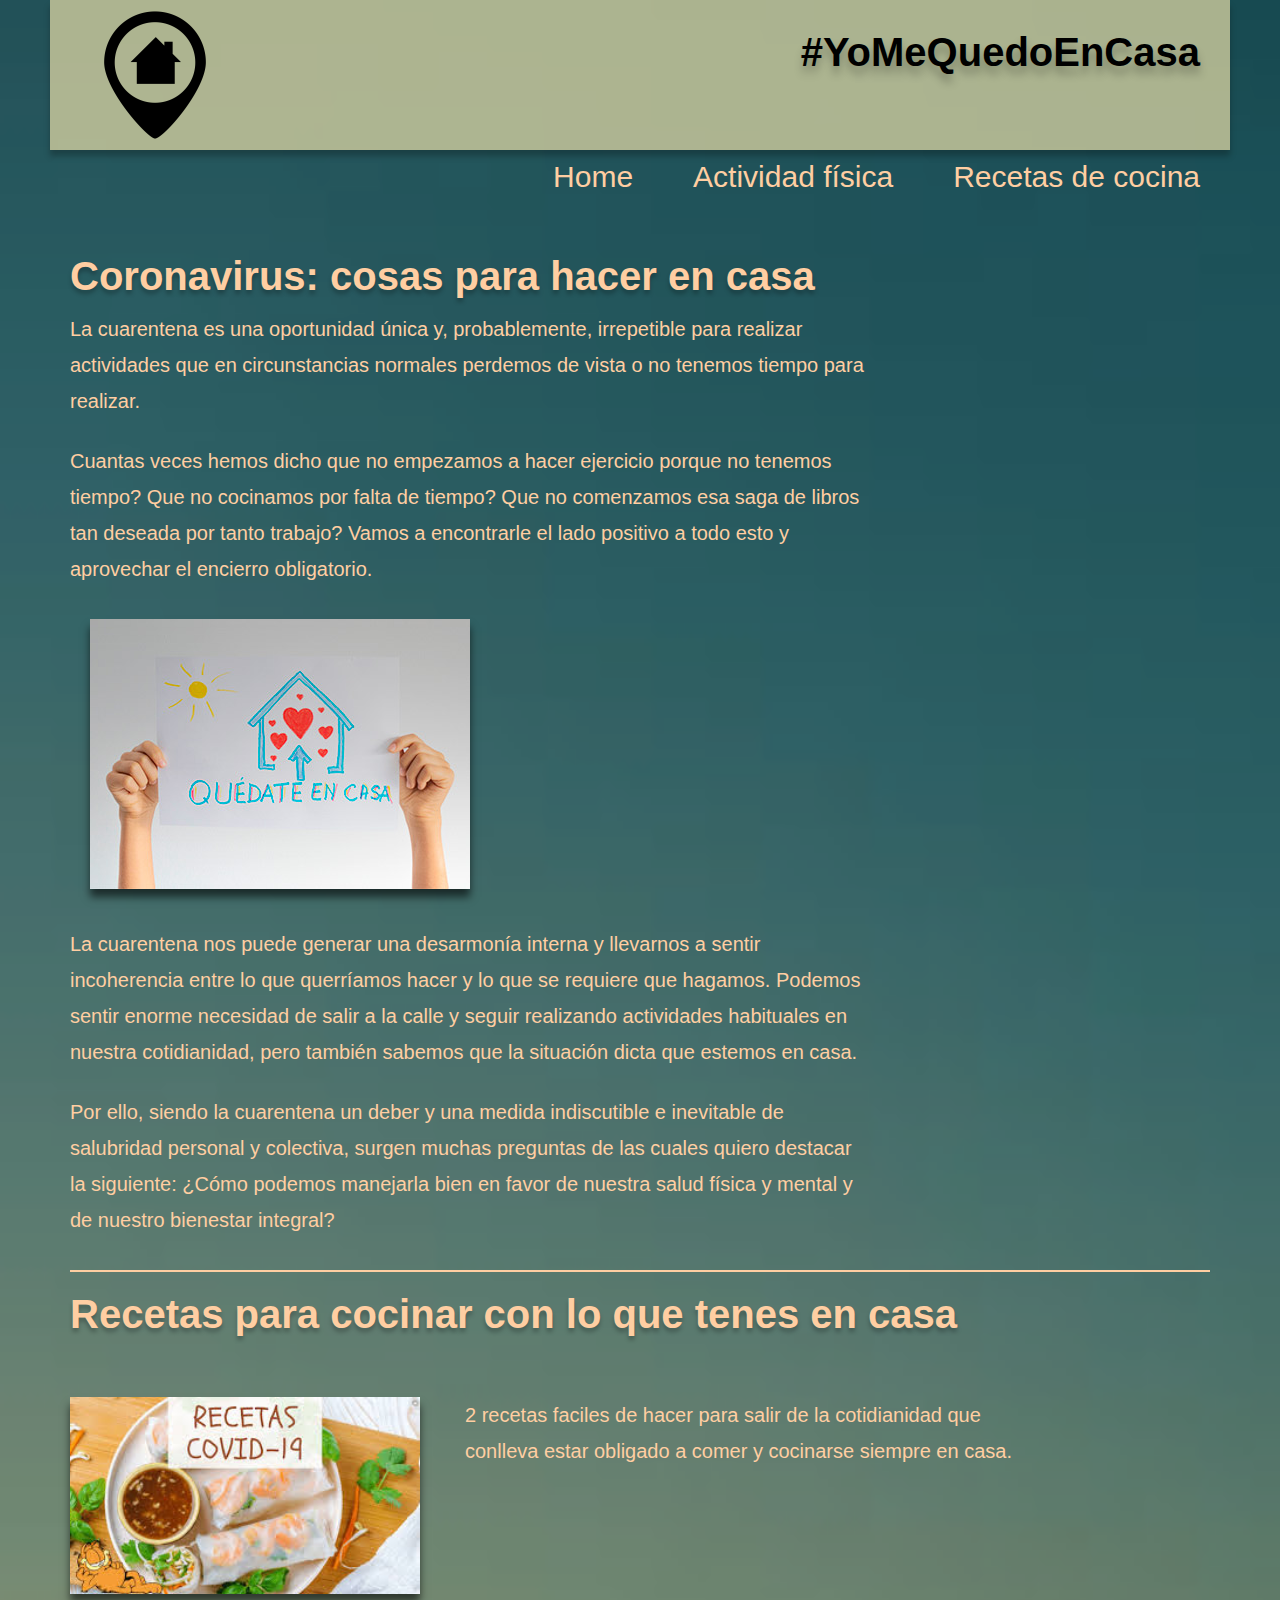
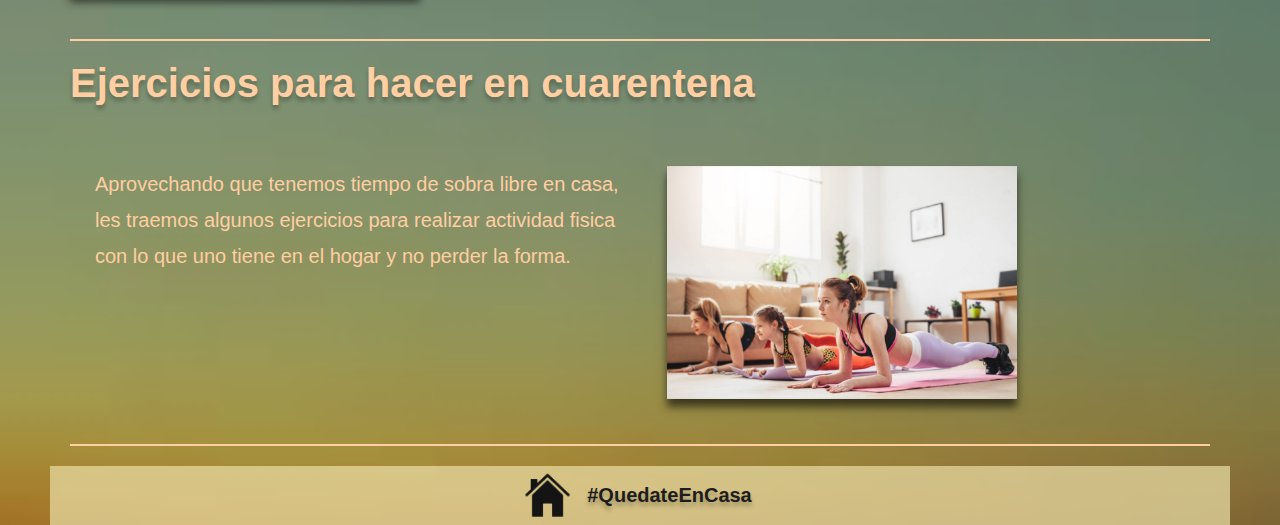
<file: index.html>
<!DOCTYPE html>
<html lang="en">

<head>
    <meta charset="UTF-8">
    <meta name="viewport" content="width=device-width, initial-scale=1.0">
    <link rel="stylesheet" href="./css/style.css">
    <title>Index</title>
</head>

<body>
   <div id="background-filter">
        <div class="contenido">
            <header>
                <div class="logo">
                    <img src="./media/—Pngtree—house location icon_4985554.png" alt="">
                </div>
                <h1>#YoMeQuedoEnCasa</h1>
            </header>
            <nav class="nav-bar">
                <ul>
                    <li><a href="index.html">Home</a></li>
                    <li><a href="actividades.html">Actividad física</a></li>
                    <li><a href="recetasCocina.html">Recetas de cocina</a></li>
                </ul>
            </nav>
            <div class="cuerpo">
                <div class="seccionUno">
                    <h2> Coronavirus: cosas para hacer en casa </h2>
                    <p>
                        La cuarentena es una oportunidad única y, probablemente, irrepetible para realizar actividades que
                        en circunstancias normales perdemos de vista o no tenemos tiempo para realizar.
                    </p>
                    <p>
                        Cuantas veces hemos dicho que no empezamos a hacer ejercicio porque no tenemos tiempo? Que no cocinamos por falta de tiempo?
                        Que no comenzamos esa saga de libros tan deseada por tanto trabajo? Vamos a encontrarle el lado positivo a todo esto y aprovechar 
                        el encierro obligatorio.
                    </p>
                    
                    <img src="./media/imagenHome.jpg" alt="">
                    <p>
                        La cuarentena nos puede generar una desarmonía interna y llevarnos a sentir incoherencia entre lo
                        que
                        querríamos hacer y lo que se requiere que hagamos. Podemos sentir enorme necesidad de salir a la
                        calle y
                        seguir realizando actividades habituales en nuestra cotidianidad, pero también sabemos que la
                        situación
                        dicta que estemos en casa.
                    </p>
                    <p>
                        Por ello, siendo la cuarentena un deber y una medida indiscutible e inevitable de salubridad personal y colectiva, 
                        surgen muchas preguntas de las cuales quiero destacar la siguiente: 
                        ¿Cómo podemos manejarla bien en favor de nuestra salud física y mental y de nuestro bienestar integral?
                    </p>
                </div>
                <div class="seccionDos">
                    <h2>Recetas para cocinar con lo que tenes en casa</h2>
                    <div class="recHome">
                        <a href="recetasCosina.html"><img  class="imgLink" src="./media/reseta.jpg" alt=""></a>
                        <p>
                            2 recetas faciles de hacer para salir de la cotidianidad que conlleva estar obligado a comer y cocinarse siempre en casa.
                        </p>
                    </div>
                    <h2>Ejercicios para hacer en cuarentena</h2>
                    <div class="ejerHome">
                        <p>
                            Aprovechando que tenemos tiempo de sobra libre en casa, les traemos algunos ejercicios para realizar actividad fisica con lo que uno 
                            tiene en el hogar y no perder la forma.
                        </p>
                        <a href="actividades.html" ><img class="imgLink"  src="./media/ejerciciosHome.jpg" alt=""></a>
                    </div>
                </div>
            </div>
            <div class="piePagina">
                <img src="./media/—Pngtree—vector house icon_4046257.png" alt="">
                <h3>#QuedateEnCasa</h3>
            </div>
   </div>
</body>

</html>
</file>
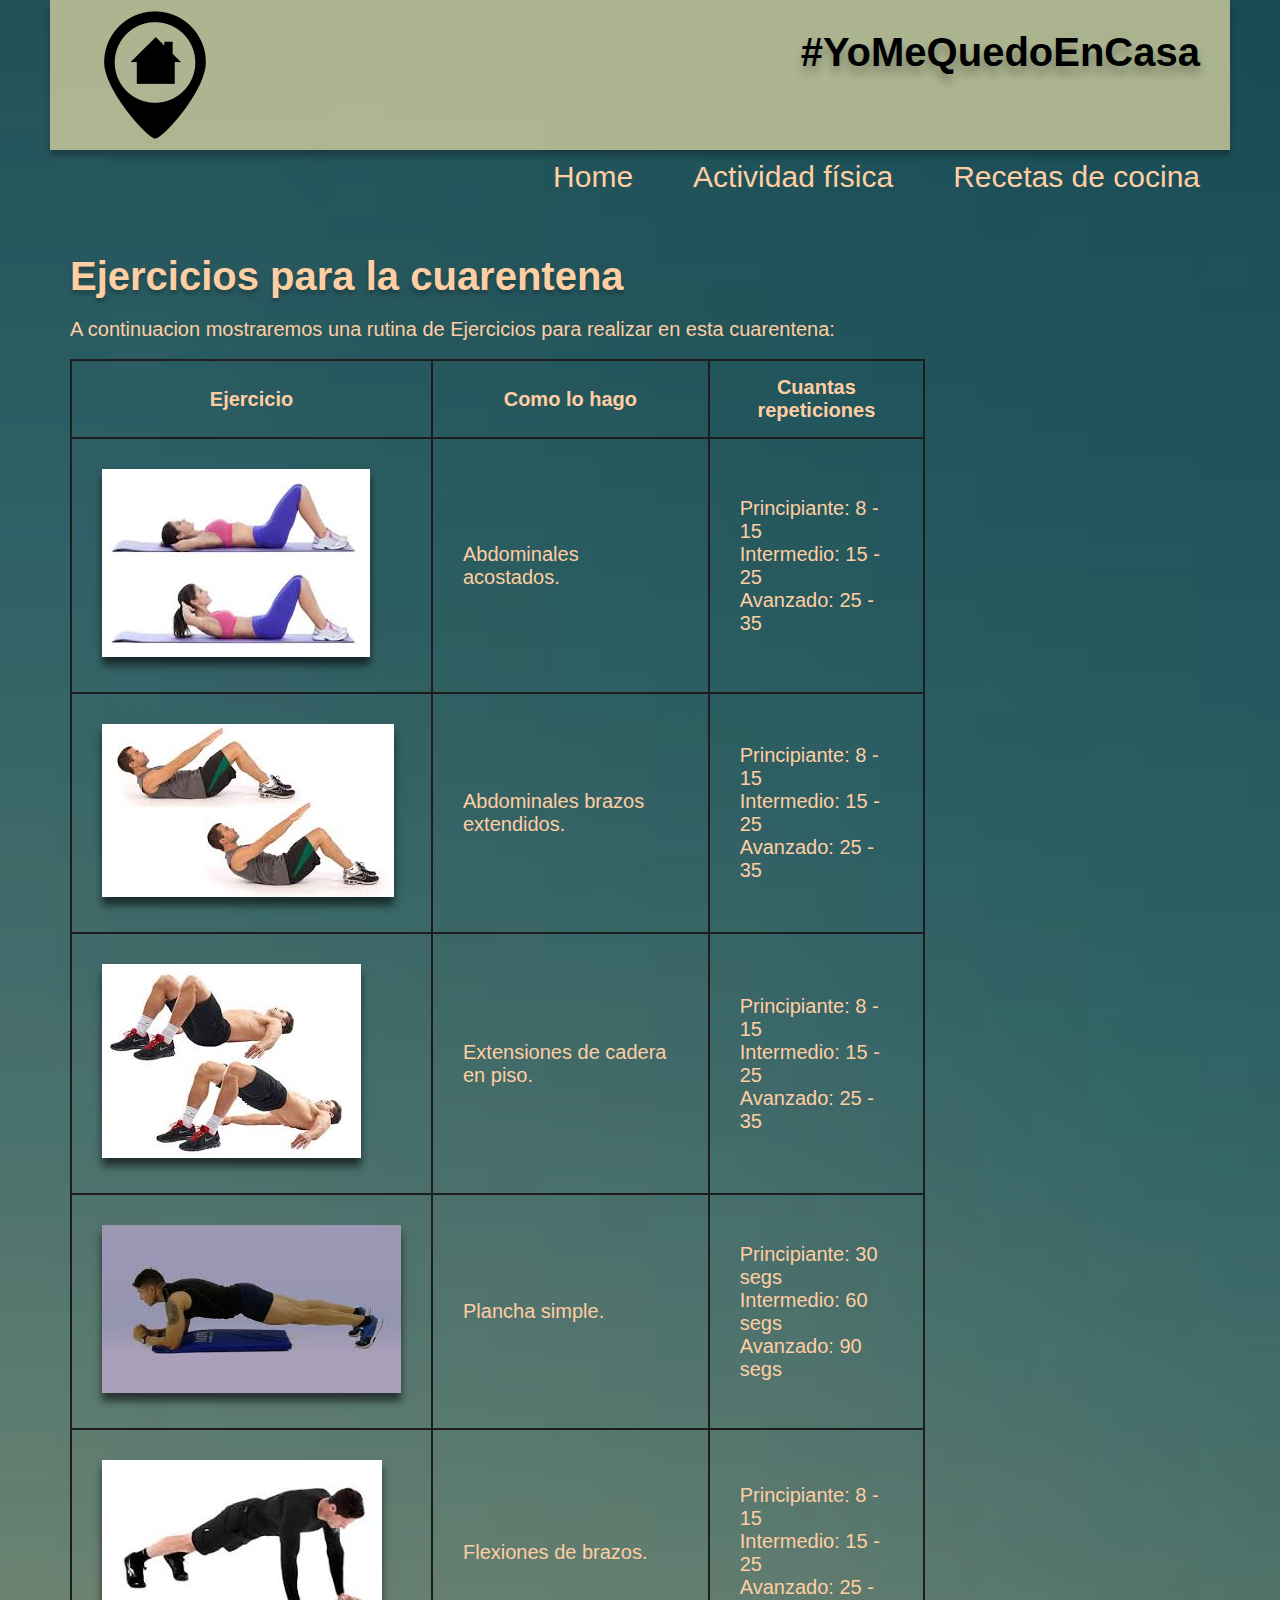
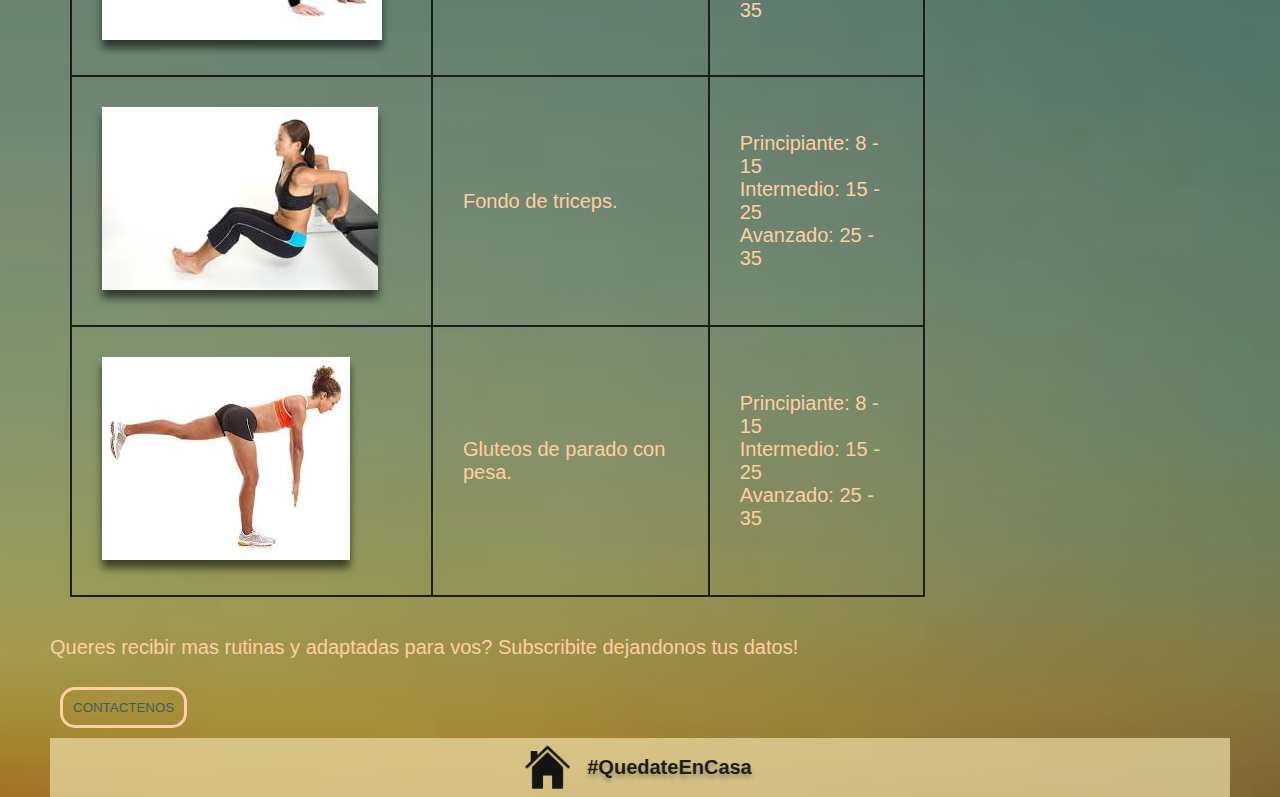
<file: actividades.html>
<!DOCTYPE html>
<html lang="en">

<head>
    <meta charset="UTF-8">
    <meta name="viewport" content="width=device-width, initial-scale=1.0">
    <link rel="stylesheet" href="css/style.css">
    <title>ActividadFisica</title>
</head>

<body>
    <div id="background-filter">    
        <div class="contenido">
            <header>
                <div class="logo">
                    <img src="./media/—Pngtree—house location icon_4985554.png" alt="">
                </div>
                <h1>#YoMeQuedoEnCasa</h1>
            </header>
            <nav class="nav-bar">
                <ul>
                    <li><a href="index.html">Home</a></li>
                    <li><a href="actividades.html">Actividad física</a></li>
                    <li><a href="recetasCocina.html">Recetas de cocina</a></li>
                </ul>
            </nav>
            <div class="cuerpo">
                <h2>Ejercicios para la cuarentena</h2>
                <p>A continuacion mostraremos una rutina de Ejercicios para realizar en esta cuarentena:</p>
                <table>
                    <thead>
                        <tr>
                            <th class="tBordes">Ejercicio</th>
                            <th class="tBordes">Como lo hago</th>
                            <th class="tBordes">Cuantas repeticiones</th>
                        </tr>
                    </thead>
                    <tbody>
                        <tr>
                            <td><img src="./media/images (2).jpg" alt=""></td>
                            <td> Abdominales acostados.</td>
                            <td>
                                <ul>
                                    <li>Principiante: 8 - 15</li>
                                    <li>Intermedio: 15 - 25</li>
                                    <li>Avanzado: 25 - 35</li>
                                </ul>
                            </td>
                        </tr>
                        <tr>
                            <td><img src="./media/images (3).jpg" alt=""></td>
                            <td>Abdominales brazos extendidos.
                            </td>
                            <td>
                                <ul>
                                    <li>Principiante: 8 - 15</li>
                                    <li>Intermedio: 15 - 25</li>
                                    <li>Avanzado: 25 - 35</li>
                                </ul>
                            </td>
                        </tr>
                        <tr>
                            <td><img src="./media/images (4).jpg" alt=""></td>
                            <td>Extensiones de cadera en piso.
                            </td>
                            <td>
                                <ul>
                                    <li>Principiante: 8 - 15</li>
                                    <li>Intermedio: 15 - 25</li>
                                    <li>Avanzado: 25 - 35</li>
                                </ul>
                            </td>
                        </tr>
                        <tr>
                            <td><img src="./media/images (5).jpg" alt=""></td>
                            <td>Plancha simple.
                            </td>
                            <td>
                                <ul>
                                    <li>Principiante: 30 segs</li>
                                    <li>Intermedio: 60 segs</li>
                                    <li>Avanzado: 90 segs</li>
                                </ul>
                            </td>
                        </tr>
                        <tr>
                            <td><img src="./media/images (6).jpg" alt=""></td>
                            <td>Flexiones de brazos.</td>
                            <td>
                                <ul>
                                    <li>Principiante: 8 - 15</li>
                                    <li>Intermedio: 15 - 25</li>
                                    <li>Avanzado: 25 - 35</li>
                                </ul>
                            </td>
                        </tr>
                        <tr>
                            <td><img src="./media/images (7).jpg" alt=""></td>
                            <td>Fondo de triceps.</td>
                            <td>
                                <ul>
                                    <li>Principiante: 8 - 15</li>
                                    <li>Intermedio: 15 - 25</li>
                                    <li>Avanzado: 25 - 35</li>
                                </ul>
                            </td>
                        </tr>
                        <tr>
                            <td><img src="./media/images (9).jpg" alt=""></td>
                            <td>Gluteos de parado con pesa.</td>
                            <td>
                                <ul>
                                    <li>Principiante: 8 - 15</li>
                                    <li>Intermedio: 15 - 25</li>
                                    <li>Avanzado: 25 - 35</li>
                                </ul>
                            </td>
                        </tr>
                    </tbody>
                </table>
            </div>
            <div class="contacto">
                <p>
                    Queres recibir mas rutinas y adaptadas para vos? Subscribite dejandonos tus datos!
                </p>
                <button><a href="./captcha.html">CONTACTENOS</a></button>
            </div>
            <div class="piePagina">
                <img src="./media/—Pngtree—vector house icon_4046257.png" alt="">
                <h3>#QuedateEnCasa</h3>
            </div>
        </div>
    </div>
</body>

</html>
</file>
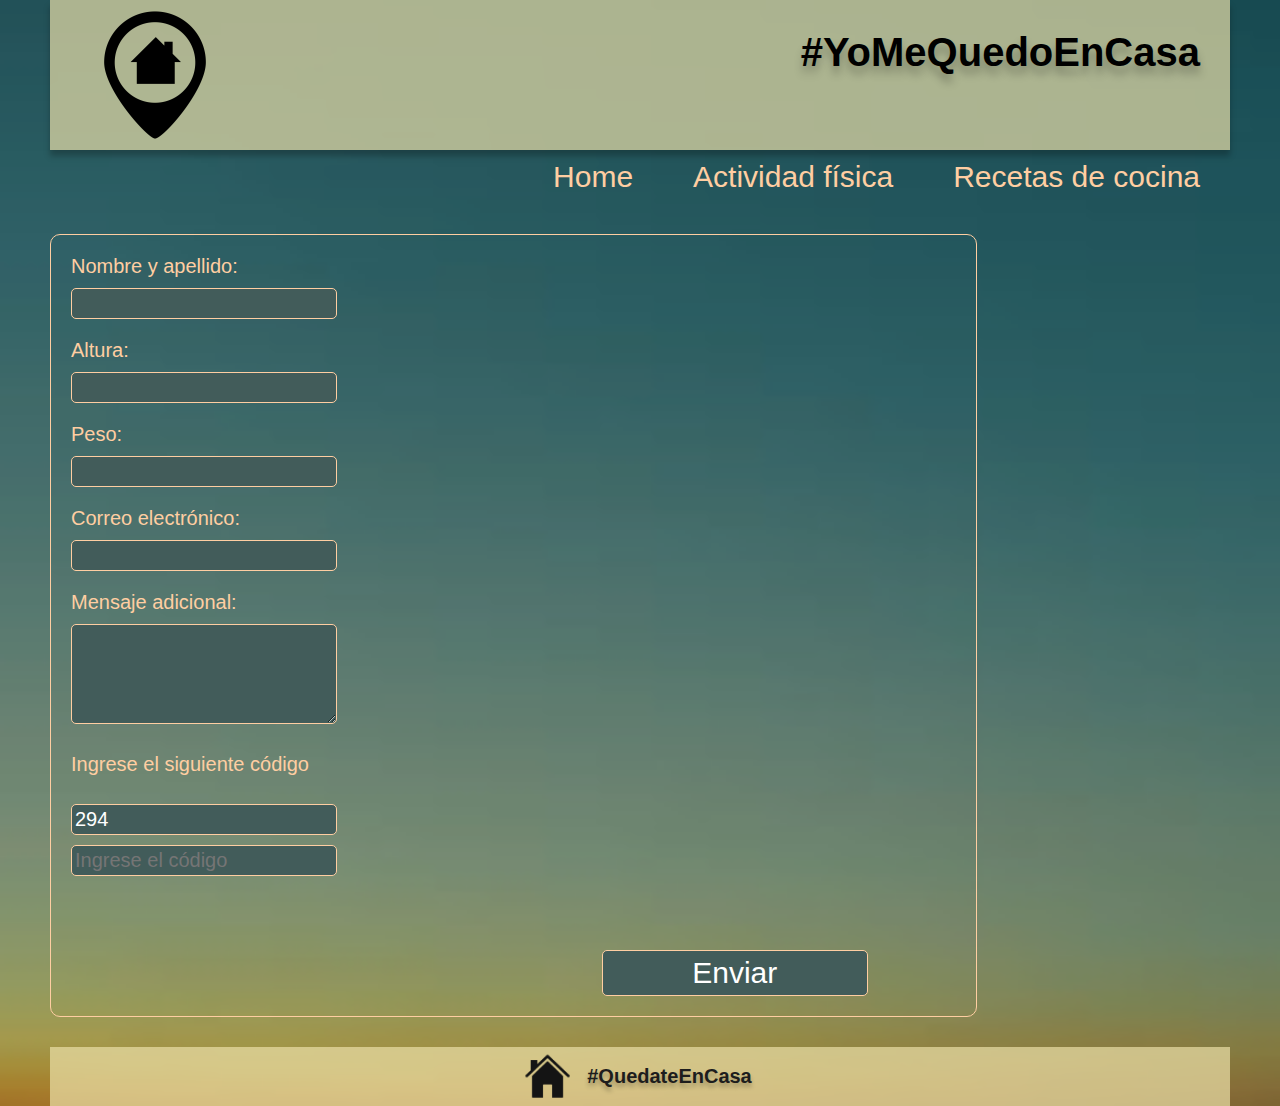
<file: captcha.html>
<!DOCTYPE html>
<html lang="en">
<head>
    <meta charset="UTF-8">
    <meta name="viewport" content="width=device-width, initial-scale=1.0">
    <link rel="stylesheet" href="./css/style.css">
    <title>Contacto</title>
</head>
<body>
      <div id="background-filter">
          <div class="contenido">
              <header>
                <div class="logo">
                    <img src="./media/—Pngtree—house location icon_4985554.png" alt="">
                </div>
                <h1>#YoMeQuedoEnCasa</h1>
            </header>
            <nav class="nav-bar">
              <ul>
                  <li><a href="index.html">Home</a></li>
                  <li><a href="actividades.html">Actividad física</a></li>
                  <li><a href="recetasCocina.html">Recetas de cocina</a></li>
              </ul>
          </nav>
              <div class="formulario">
                <form action="formulario" > 
                    <ul>
                        <li>
                          <label for="name" >Nombre y apellido:</label>
                          <input type="text" id="name" name="nombre" />
                        </li>
                        <li>
                          <label for="altura">Altura:</label>
                          <input type="text" id="name" name="altura" />
                        </li>
                        <li>
                          <label for="peso">Peso:</label>
                          <input type="text" id="peso" name="peso" />
                        </li>
                        <li>
                          <label for="mail">Correo electrónico:</label>
                          <input type="email" id="mail" name="email" />
                        </li>
                        <li>
                          <label for="msg">Mensaje adicional:</label>
                          <textarea id="msg" name="mensajeAdicional"></textarea>
                        </li>
                    </ul>
                  </form>
                <div class="captchaPagina">
                        <p>Ingrese el siguiente código</p>
                        <input id="captcha" type="number" value="" disabled>
                        <input id="captchaUsuario" name="captcha" class="input-medio" type="number" value="" placeholder="Ingrese el código">
                        <p id="formularioenviado" class="mostrar"></p>
                        <p class="mostrar"></p>
                </div>
                <input id="enviar" class="enviarForm" type="submit"  name="enviar" value="Enviar">
              </div>
              <div class="piePagina">
                <img src="./media/—Pngtree—vector house icon_4046257.png" alt="">
                <h3>#QuedateEnCasa</h3>
            </div>
        </div>
    </div>
    <script src="./JS/captcha.js"></script>
</body>
</html>
</file>
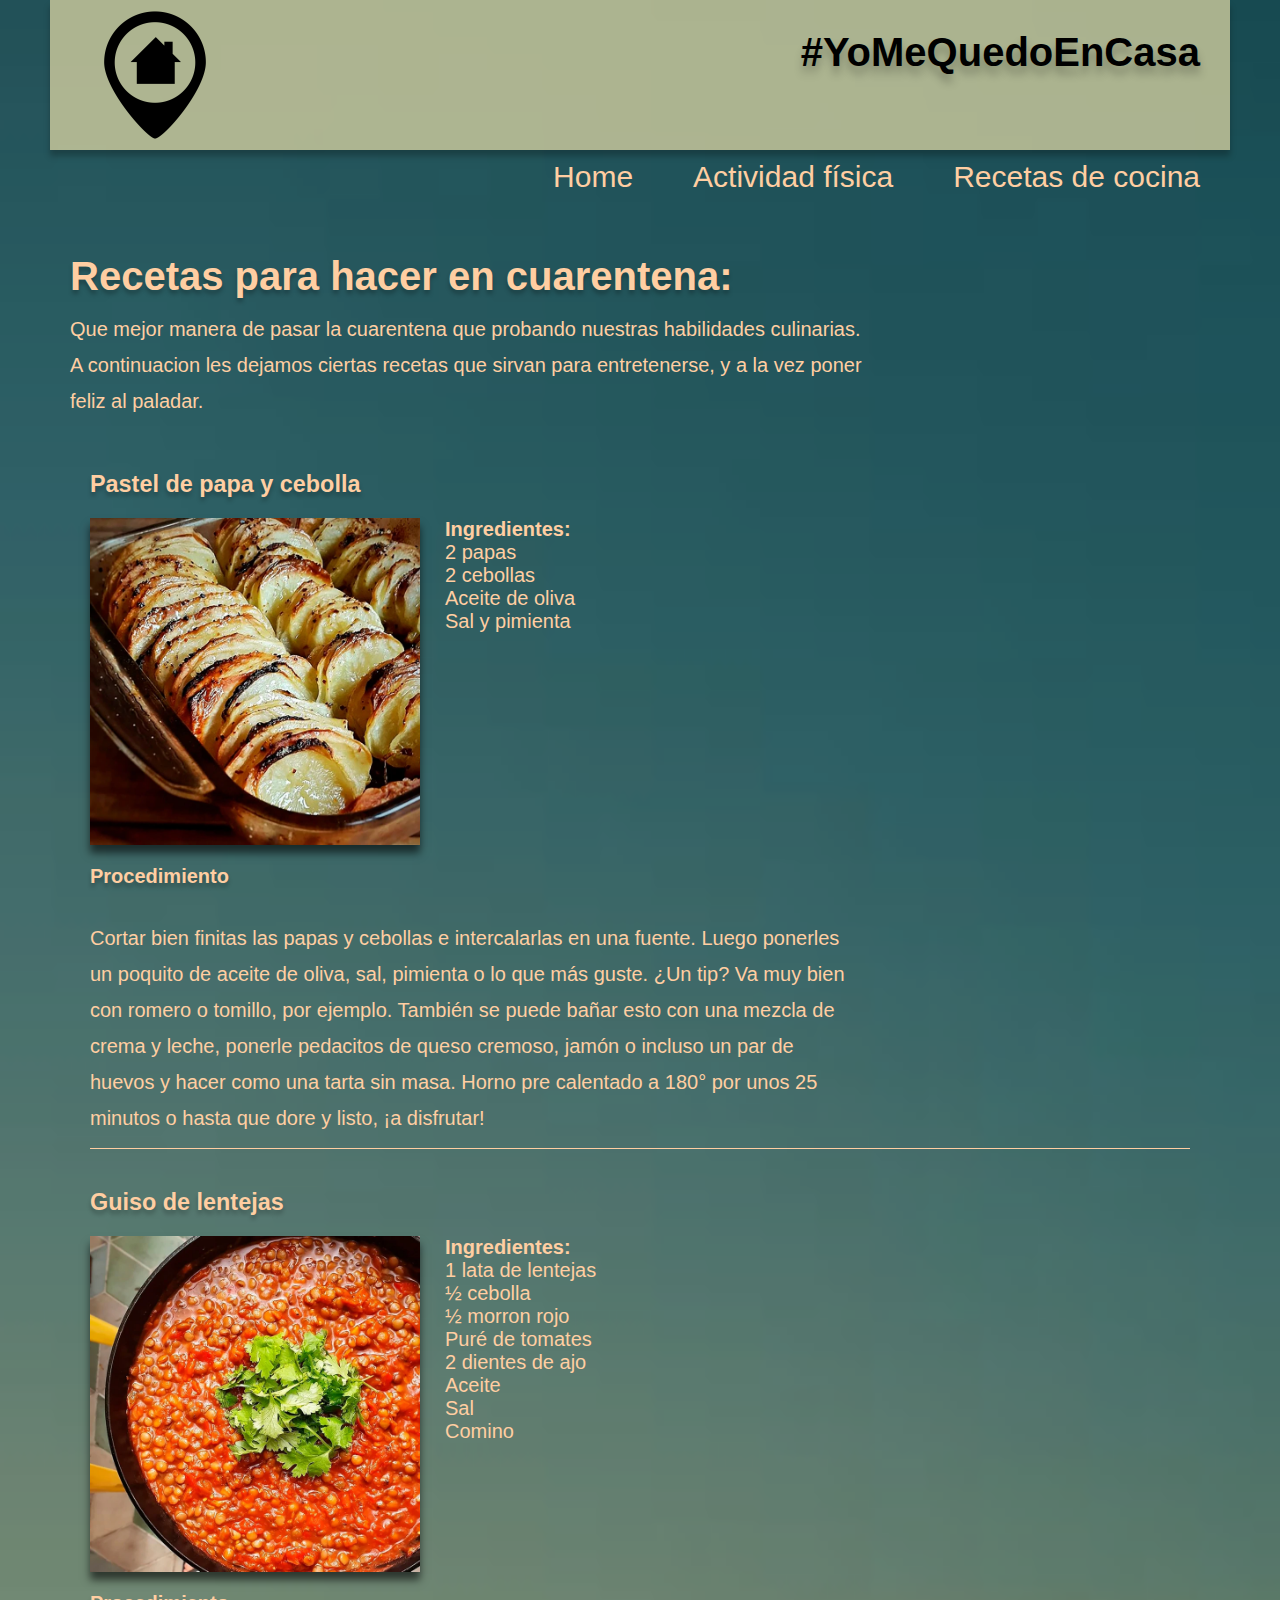
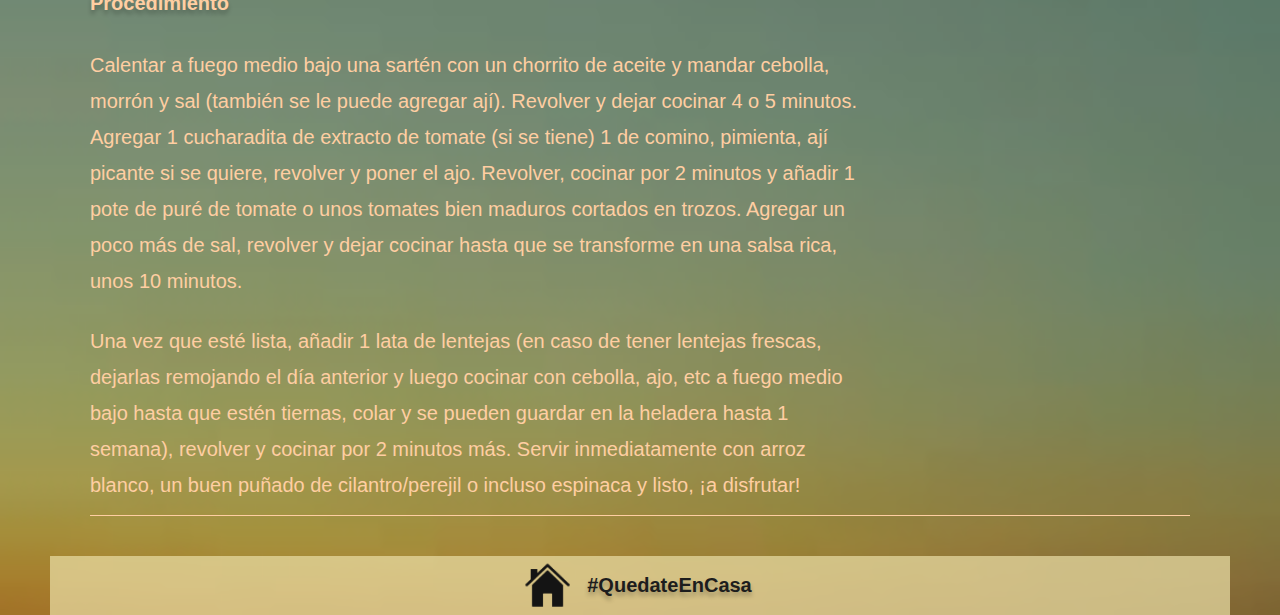
<file: recetasCocina.html>
<!DOCTYPE html>
<html lang="en">

<head>
    <meta charset="UTF-8">
    <meta name="viewport" content="width=device-width, initial-scale=1.0">
    <link rel="stylesheet" href="css/style.css">
    <title>RecetasCocina</title>
</head>
<body>
    <div id="background-filter">
        <div class="contenido">
            <header>
                <div class="logo">
                    <img src="./media/—Pngtree—house location icon_4985554.png" alt="">
                </div>
                <h1>#YoMeQuedoEnCasa</h1>
            </header>
            <nav class="nav-bar">
                <ul>
                    <li><a href="index.html">Home</a></li>
                    <li><a href="actividades.html">Actividad física</a></li>
                    <li><a href="recetasCocina.html">Recetas de cocina</a></li>
                </ul>
            </nav>
            <div class="cuerpo">
                <h2>Recetas para hacer en cuarentena:</h2>
                <p>
                    Que mejor manera de pasar la cuarentena que probando nuestras habilidades culinarias. A
                    continuacion les dejamos ciertas recetas que sirvan
                    para entretenerse, y a la vez poner feliz al paladar.
                </p>
                <div class="recetas">
                    <h3>Pastel de papa y cebolla</h3>
                    <img class="imagenReceta" src="./media/pastel.jpg" alt="pastel de papas">
                    <div class="listaReceta">
                        <ul>
                            <li class="liEncavezado">Ingredientes:</li>
                            <li> 2 papas</li>
                            <li> 2 cebollas</li>
                            <li> Aceite de oliva </li>
                            <li> Sal y pimienta </li>
                        </ul>
                    </div>
                    <div class="procedimiento">
                        <h4>Procedimiento </h4>
                        <p>
                            Cortar bien finitas las papas y cebollas e
                            intercalarlas en una fuente. Luego ponerles un poquito de aceite de oliva, sal,
                            pimienta o lo que más guste. ¿Un tip? Va muy bien con romero o tomillo, por ejemplo. También
                            se
                            puede bañar esto con una mezcla de crema y leche,
                            ponerle pedacitos de queso cremoso, jamón o incluso un par de huevos y hacer como una tarta
                            sin
                            masa. Horno pre calentado a 180° por unos 25 minutos
                            o hasta que dore y listo, ¡a disfrutar!
                        </p>

                    </div>

                </div>
                <div class="recetas">
                    <h3> Guiso de lentejas</h3>
                    <img class="imagenReceta" src="./media/guiso.jpg" alt="guiso de lentejas">
                    <div class="listaReceta">
                        <ul>
                            <li class="liEncavezado">Ingredientes:</li>
                            <li>1 lata de lentejas</li>
                            <li>½ cebolla</li>
                            <li>½ morron rojo</li>
                            <li>Puré de tomates</li>
                            <li>2 dientes de ajo</li>
                            <li>Aceite</li>
                            <li>Sal</li>
                            <li>Comino</li>
                        </ul>
                    </div>
                    <div class="procedimiento">
                        <h4>Procedimiento </h4>
                        <p>
                            Calentar a fuego medio bajo una sartén con un chorrito de aceite y mandar cebolla, morrón y
                            sal (también se le puede agregar ají).
                            Revolver y dejar cocinar 4 o 5 minutos. Agregar 1 cucharadita de extracto de tomate (si se
                            tiene) 1 de comino, pimienta, ají picante si se quiere,
                            revolver y poner el ajo. Revolver, cocinar por 2 minutos y añadir 1 pote de puré de tomate o
                            unos tomates bien maduros cortados en trozos.
                            Agregar un poco más de sal, revolver y dejar cocinar hasta que se transforme en una salsa
                            rica, unos 10 minutos.
                        </p>
                        <p>
                            Una vez que esté lista, añadir 1 lata de lentejas (en caso de tener lentejas frescas,
                            dejarlas
                            remojando el día anterior y luego cocinar con cebolla,
                            ajo, etc a fuego medio bajo hasta que estén tiernas, colar y se pueden guardar en la
                            heladera
                            hasta 1 semana), revolver y cocinar por 2 minutos más.
                            Servir inmediatamente con arroz blanco, un buen puñado de cilantro/perejil o incluso
                            espinaca y
                            listo, ¡a disfrutar!
                        </p>

                    </div>
                </div>
            </div>
            <div class="piePagina">
                <img src="./media/—Pngtree—vector house icon_4046257.png" alt="">
                <h3>#QuedateEnCasa</h3>
            </div>
        </div>
    </div>
</body>

</html>
</file>
<file: css/style.css>
*{
    padding: 0;
    margin: 0;
}
body{
    background-image: url("./imagenes/images.jpg");
    background-size: 100% 100%;
    background-repeat: no-repeat;
    font-family: Arial, Helvetica, sans-serif;
}
#background-filter{
    background-color: rgba(25, 88, 35, 0.384);
}
.contenido{
    margin: 0 50px;
    font-size: 20px;
    color: #ffcea2;
}
.contenido h2{
    font-size:40px;
    text-shadow: 0px 4px 4px rgba(0,0,0, 0.25);
    color: #ffcea2;
}
.contenido p{
    line-height: 36px;
    padding: 12px 0;
    padding-right: 30%;
}
img{
    box-shadow: 0px 8px 8px rgba(0, 0, 0, 0.589);
}

/*Encavezado y navegación*/
header{
    background-color: rgba(236, 224, 170, 0.692);
    box-shadow: 0px 6px 6px rgba(0,0,0, 0.25);
    height: 150px;
}
header .logo{
    margin-left: 30px;

}
header .logo img{
    width: 13%;
    float: left;
    box-shadow: none;
}
header h1{
    padding: 30px;
    color: black;
    text-shadow: 0px 8px 8px rgba(0,0,0, 0.25) ;
    float: right;
}
.nav-bar ul{
    display: flex;
    flex-direction: row;
    justify-content: flex-end;
} 
.nav-bar li{
    list-style: none;
    padding: 10px 20px; 
}
.nav-bar ul li a{
    text-decoration: none;
    color: #ffcea2;
    font-size: 30px;
    padding: 0 10px;
}
.nav-bar ul li a:hover{
    border-bottom: 1px solid #ffcea2;
    color: #ffcea2;
}
/*Pie de pagina*/
.piePagina{
    width: 100%;
    background-color:rgba(236, 224, 170, 0.692);
    display: flex;
    flex-direction: row;
    justify-content: center;
    align-items: center;
}

.piePagina img{
    width: 5%;
    box-shadow: none;

}
.piePagina h3{
    padding: 0px 10px;
    color: #1d1d1d;
    font-weight: bold;
    font-size: 20px;
    text-shadow: 0px 4px 4px rgba(0,0,0, 0.25);

}

/*Contenido index*/
.cuerpo{
    margin-top: 30px ;
    padding: 1em;
    
}
.seccionUno img{
    margin: 20px;
}

.seccionDos{
    margin-top: 20px;
    border-top: 2px solid #ffcea2;
}
.seccionDos h2{
    margin: 20px 0;
}

.seccionDos .recHome, .seccionDos .ejerHome{
    display: flex;
    flex-direction: row;
    padding: 40px 0px;
    border-bottom: 2px solid #ffcea2;
}
.imgLink{
    width: 350px;
}
.recHome p{
    margin-left: 20px;
}
.ejerHome p, .recHome p{
    width: 48%;
    padding: 0px 25px;
}

/*RECETAS*/
.recetas{
    display: flex;
    flex-direction: row;
    flex-wrap: wrap;
    border-bottom: 1px solid #ffcea2;
    margin: 20px;
}
.recetas h3, .recetas h4{
    width: 100%;
    text-shadow: 0px 4px 4px rgba(0,0,0, 0.25);
    padding: 20px 0px;
}

.recetas img{
    width: 30%;
}
.listaReceta{
    padding: 0px 25px;
}
.liEncavezado{
    font-weight: bold;
}


/*Actividades(tabla)*/
.cuerpo table{
    width: 75%;
    /*margin: auto ;*/
    border-collapse: collapse;
    border: 2px solid #1d1d1d;
}
.cuerpo table thead tr th{
    padding: 15px;
}
.cuerpo table tbody tr td{
    padding: 30px;
}
tr,th,td{
    border: #1d1d1d 2px solid;
}
 
.contacto button{
    background-color: transparent;
    border: 3px solid #ffcea2;
    border-radius: 15px;
    padding: 10px;
    margin: 10px;
}

.contacto button a{
    color: #425c5a;
    text-decoration: none;
}
button:hover{
    background-color: #ffcea2;
}


/*FORMULARIO*/
.formulario{
    width: 75%;
    padding: 1em;
    border: 1px solid #ffcea2;
    border-radius: 10px;
    margin: 30px 0px;
}

ul{
    list-style: none;
}
form li + li {
    margin-top: 1em;
}
input, 
textarea {
    display: block;  
    font: 1em sans-serif;
    box-sizing: border-box;
    width: 30%;
    
}
input:focus, 
textarea:focus {
    border: 2px solid #ffcea2;
    background-color: rgba(236, 224, 170, 0.445);
}

textarea {
    vertical-align: top;
    height: 5em;
}
input, textarea{
    margin: 10px 0px;
    padding: 3px;
    color: #ffffff;
    border: 1px solid #ffcea2;
    border-radius: 5px;
    background-color: #425c5a;
}
.captchaPagina{
    height: 30%;
}
.enviarForm{
    margin: 40px 0px 0px 60%;
    padding: 5px;
    font-size: 30px;
}
.enviarForm:hover{
    color: #425c5a;
    background-color: rgba(236, 224, 170, 0.692);
}

/*Validacion*/   
p#formularioenviado{
    display: none;
    position: absolute;
}
.mostrar, #formularioenviado.mostrar{
    display:block;
}
</file>
